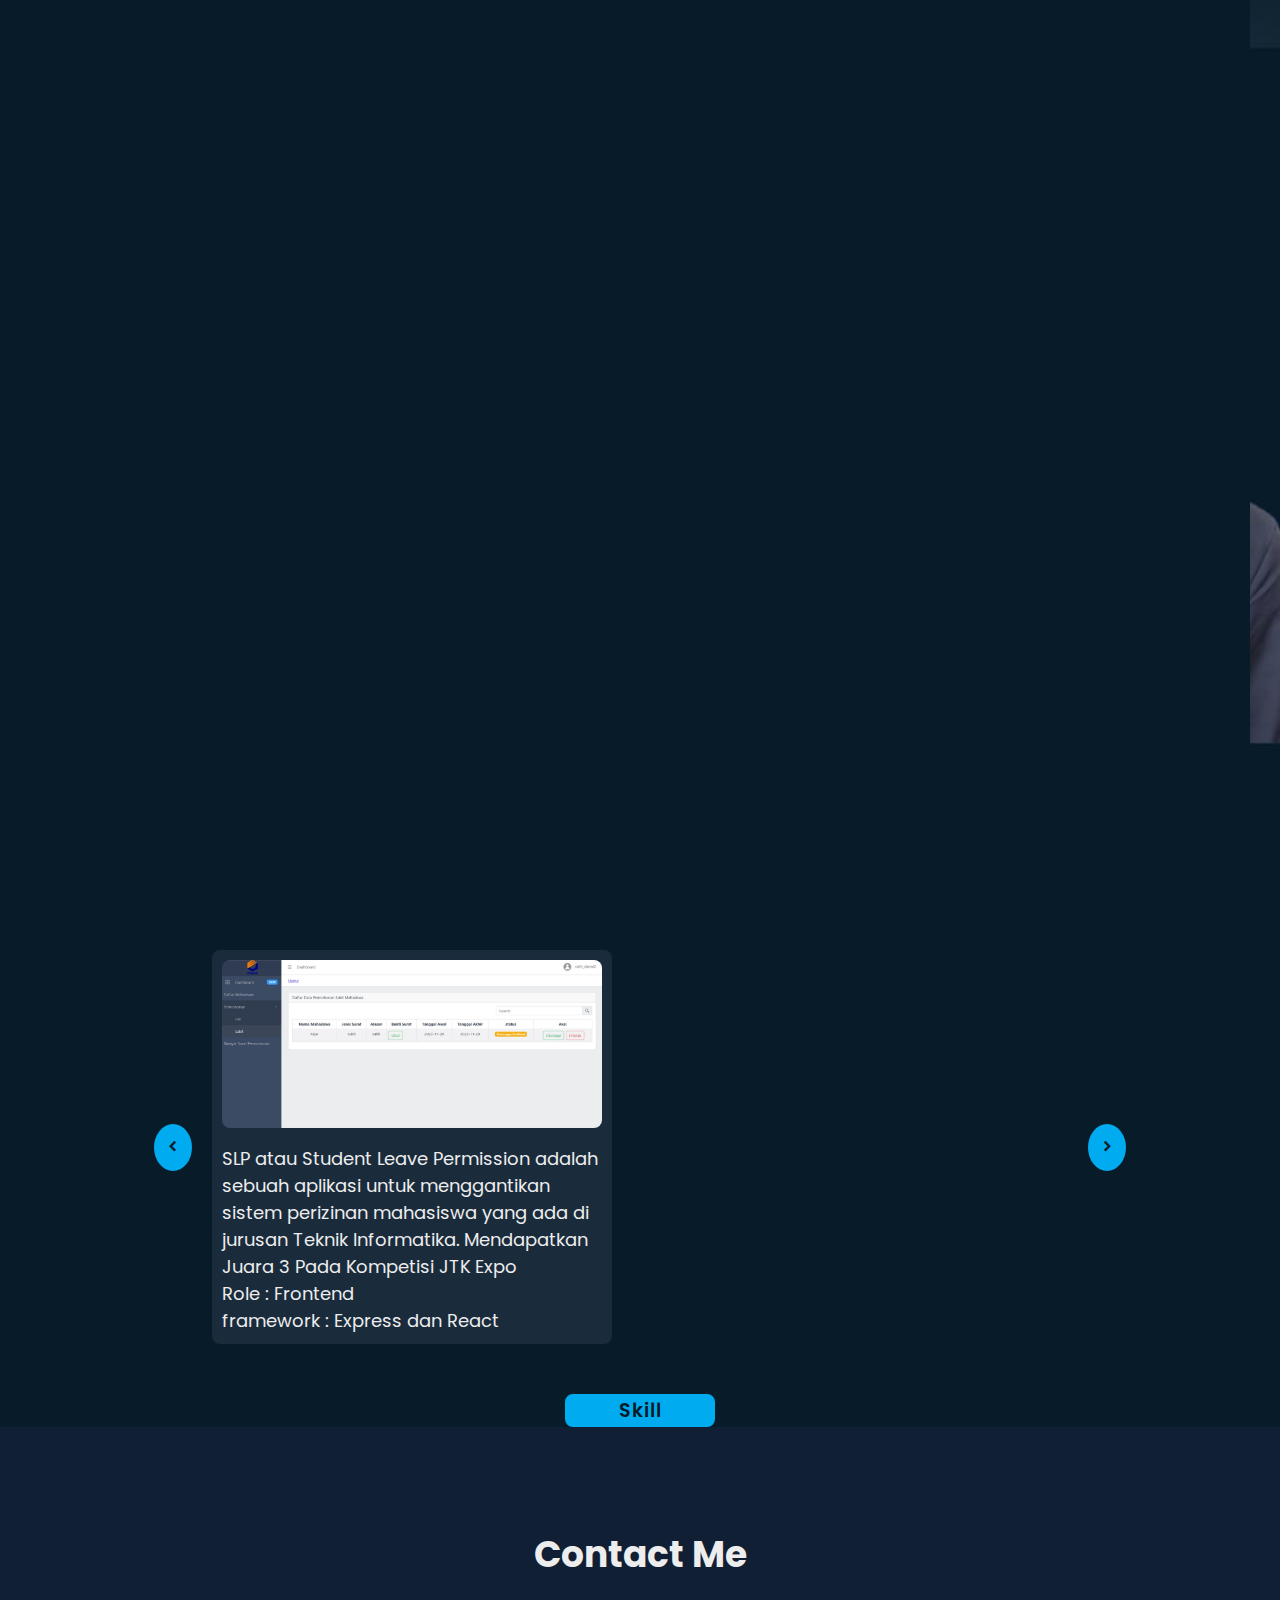
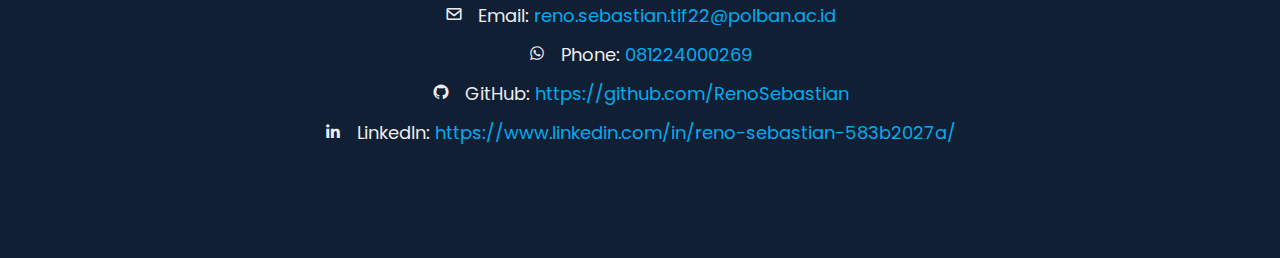
<file: index.html>
<!DOCTYPE html>
<html lang="en">
  <head>
    <meta charset="UTF-8" />
    <meta http-equiv="X-UA-Compatible" content="IE=edge" />
    <meta name="viewport" content="width=device-width, initial-scale=1.0" />
    <title>Reno Sebastian Portfolio</title>
    <link rel="stylesheet" href="style.css" />
    <link
      href="https://unpkg.com/boxicons@2.1.4/css/boxicons.min.css"
      rel="stylesheet"
    />
  </head>
  <body>
    <header class="header">
      <a href="#" class="logo">Portfolio</a>

      <nav class="navbar">
        <a href="#home">About</a>
        <a href="#porto">Portfolio</a>
      </nav>
    </header>

    <section class="home" id="home">
      <div class="home-content">
        <h1>Hi, saya Reno Sebastian</h1>
        <h3>Frontend Developer</h3>
        <p>
          Halo, saya adalah Reno Sebastian seorang mahasiswa tingkat 2 dari
          Politeknik Negeri Bandung jurusan Teknik Komputer dan Informatika
          prodi D3-Teknik Informatika
        </p>

        <div class="btn-box">
          <a href="#contact">Hire Me</a>
        </div>
      </div>

      <div class="home-sci">
        <a href="https://github.com/RenoSebastian"
          ><i class="bx bxl-github"></i
        ></a>
        <a href="https://www.instagram.com/renosebas_?igsh=YXRuY3htNmk1ZDky"
          ><i class="bx bxl-instagram"></i
        ></a>
        <a href="https://www.linkedin.com/in/reno-sebastian-583b2027a/"
          ><i class="bx bxl-linkedin"></i
        ></a>
      </div>

      <span class="home-imgHover"></span>
    </section>

    <section class="porto" id="porto">
      <!-- Carousel Section -->
      <div class="carousel">
        <button class="carousel-prev">
          <i class="bx bxs-chevron-left"></i>
        </button>
        <div class="carousel-content">
          <div class="carousel-card">
            <div class="carousel-image">
              <img src="slp.jpg" alt="slp" width="400" height="300" />
            </div>
            <div class="carousel-description">
              SLP atau Student Leave Permission adalah sebuah aplikasi untuk
              menggantikan sistem perizinan mahasiswa yang ada di jurusan Teknik
              Informatika. Mendapatkan Juara 3 Pada Kompetisi JTK Expo
              <p>Role : Frontend</p>
              <p>framework : Express dan React</p>
            </div>
          </div>
          <div class="carousel-card">
            <div class="carousel-image">
              <img src="cart.jpg" alt="cart" width="400" height="300" />
            </div>
            <div class="carousel-description">
              Aplikasi tersebut adalah sebuah website e-commerce.
              <p>Role : Fullstack</p>
              <p>framework : Codeigniter</p>
            </div>
          </div>
          <div class="carousel-card">
            <div class="carousel-image">
              <img
                src="moneyfest.jpg"
                alt="moneyfest"
                width="400"
                height="300"
              />
            </div>
            <div class="carousel-description">
              Ini adalah project menggunakan flutter yang bertujuan sebagai
              aplikasi kelola keuangan.
              <p>Role : Frontend</p>
              <p>framework : Laravel dan flutter</p>
            </div>
          </div>
          <div class="carousel-card">
            <div class="carousel-image">
              <img src="sql.jpg" alt="sql" width="400" height="300" />
            </div>
            <div class="carousel-description">
              gambar disamping adalah implementasi dari SQL menggunakan oracle.
            </div>
          </div>
        </div>
        <button class="carousel-next">
          <i class="bx bxs-chevron-right"></i>
        </button>
      </div>
      <div class="btn-box" style="display: flex; justify-content: center; align-items: center;">
        <a href="skill.html">Skill</a>
      </div>
    </div>
    </section>

    <section class="contact" id="contact">
      <h1>Contact Me</h1>
      <div class="contact-info">
        <p>
          <i class="bx bx-envelope"></i> Email:
          <a href="mailto:reno.sebastian.tif22@polban.ac.id"
            >reno.sebastian.tif22@polban.ac.id</a
          >
        </p>
        <p>
          <i class="bx bxl-whatsapp"></i> Phone:
          <a href="tel:+6281224000269">081224000269</a>
        </p>
        <p>
          <i class="bx bxl-github"></i> GitHub:
          <a href="https://github.com/RenoSebastian" target="_blank"
            >https://github.com/RenoSebastian</a
          >
        </p>
        <p>
          <i class="bx bxl-linkedin"></i> LinkedIn:
          <a
            href="https://www.linkedin.com/in/reno-sebastian-583b2027a/"
            target="_blank"
            >https://www.linkedin.com/in/reno-sebastian-583b2027a/</a
          >
        </p>
      </div>
    </section>
    <script src="script.js"></script>
  </body>
</html>
</file>
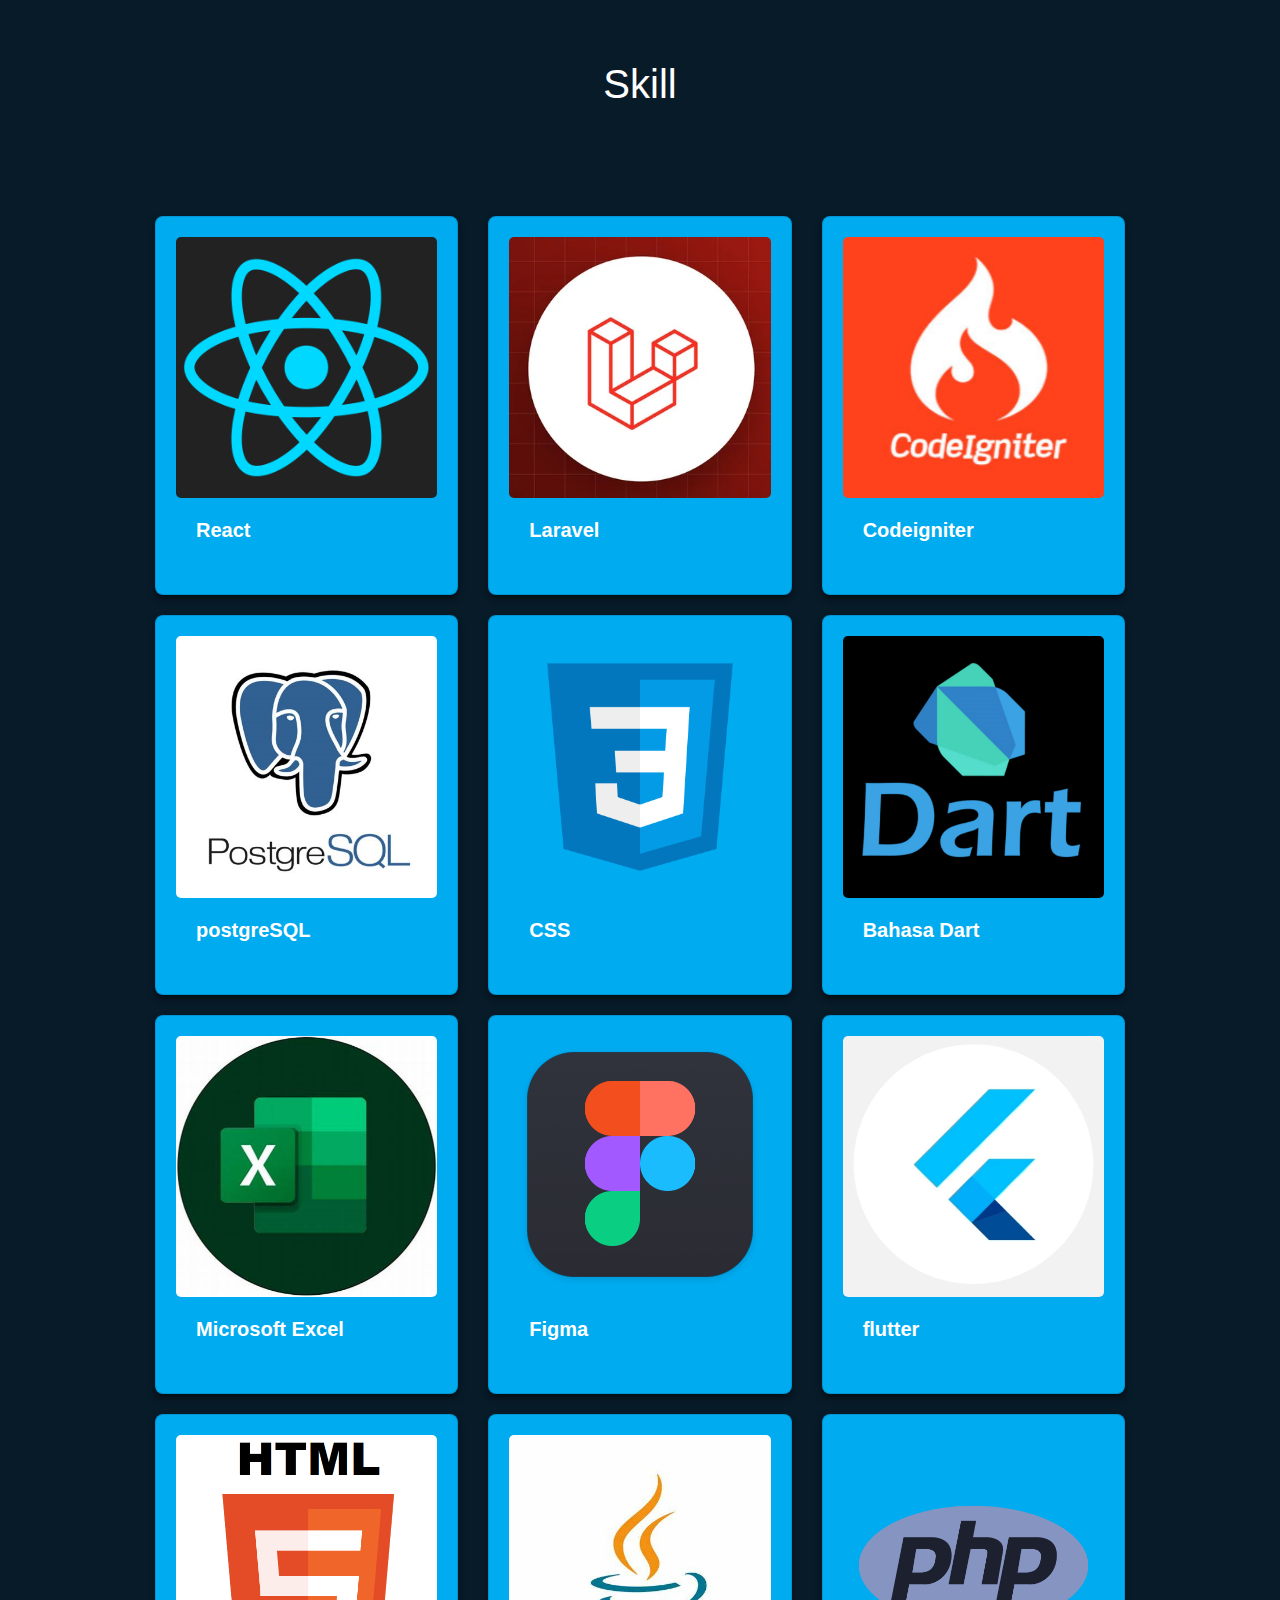
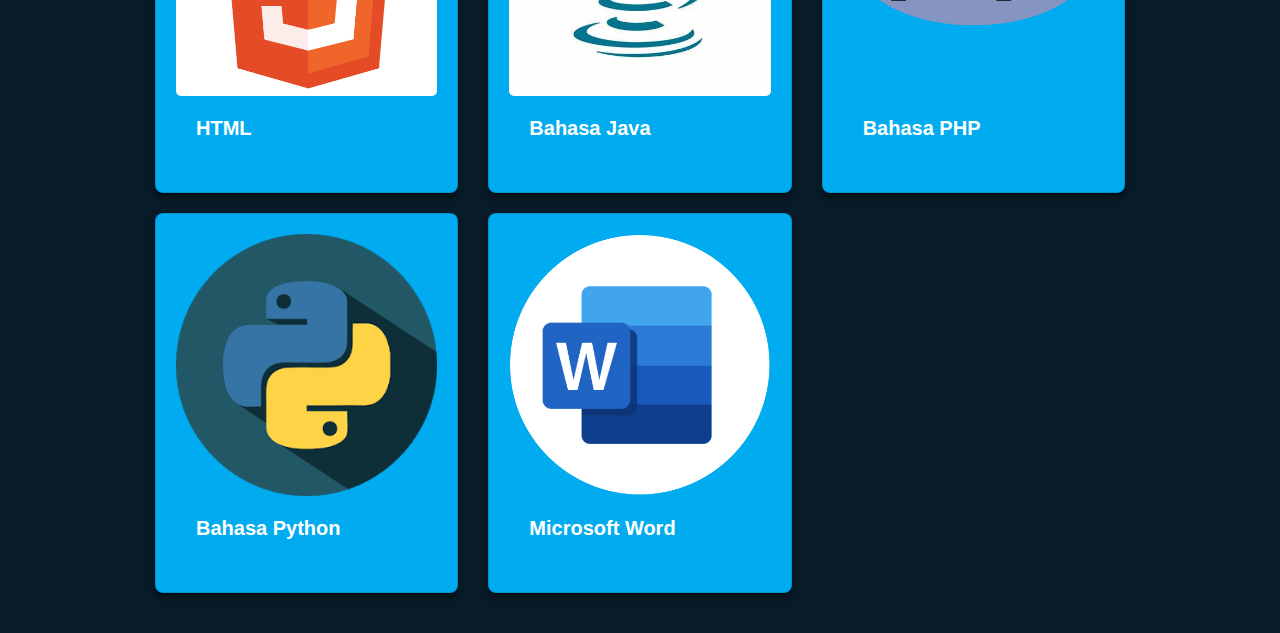
<file: skill.html>
<!DOCTYPE html>
<html lang="en">
  <head>
    <meta charset="UTF-8" />
    <meta name="viewport" content="width=device-width, initial-scale=1.0" />
    <title>Portfolio</title>
    <!-- Bootstrap CSS -->
    <link
      href="https://stackpath.bootstrapcdn.com/bootstrap/4.5.2/css/bootstrap.min.css"
      rel="stylesheet"
    />
    <!-- Font Awesome for Icons -->
    <link
      rel="stylesheet"
      href="https://cdnjs.cloudflare.com/ajax/libs/font-awesome/5.15.3/css/all.min.css"
    />
    <style>
      body {
        background-color: #081b29;
        color: #fff;
        font-family: "Arial", sans-serif;
      }

      header {
        color: #fff;
        text-align: center;
        padding: 60px 0;
        margin-bottom: 40px;
      }

      .about,
      .projects {
        margin: 20px auto;
        max-width: 1000px;
      }

      .about h2,
      .projects h2 {
        text-align: center;
        margin-bottom: 40px;
        color: #fff;
      }

      .project {
        background-color: #00abf0;
        padding: 20px;
        margin-bottom: 20px;
        box-shadow: 0 4px 6px rgba(0, 0, 0, 0.5);
        border-radius: 8px;
        transition: transform 0.3s, box-shadow 0.3s;
      }

      .project:hover {
        transform: translateY(-10px);
        box-shadow: 0 6px 8px rgba(0, 0, 0, 0.8);
      }

      .project img {
        width: 100%;
        height: auto;
        border-radius: 5px;
      }

      .card-title {
        color: #fff;
        font-weight: bold;
      }

      .card-text {
        color: #ccc;
      }

      footer {
        background: linear-gradient(135deg, #292929, #0a0a0a);
        color: #fff;
        text-align: center;
        padding: 10px 0;
        margin-top: 40px;
      }

      .fa {
        margin-right: 10px;
      }

      .navbar {
        margin-bottom: 20px;
      }

      .nav-link {
        color: #fff !important;
      }

      .navbar-brand {
        font-weight: bold;
        color: #fff !important;
      }
    </style>
  </head>
  <body>
    <header>
      <h1>Skill</h1>
    </header>
    <section id="projects" class="projects">
      <div class="container">
        <div class="row">
          <div class="col-md-4">
            <div class="card project">
              <img src="img/react.png" class="card-img-top" alt="Project 1" />
              <div class="card-body">
                <h5 class="card-title">React</h5>
              </div>
            </div>
          </div>
          <div class="col-md-4">
            <div class="card project">
              <img src="img/laravel.png" class="card-img-top" alt="Project 2" />
              <div class="card-body">
                <h5 class="card-title">Laravel</h5>
              </div>
            </div>
          </div>
          <div class="col-md-4">
            <div class="card project">
              <img src="img/CI.png" class="card-img-top" alt="Project 3" />
              <div class="card-body">
                <h5 class="card-title">Codeigniter</h5>
              </div>
            </div>
          </div>
          <div class="col-md-4">
            <div class="card project">
              <img src="img/postgre.png" class="card-img-top" alt="Project 4" />
              <div class="card-body">
                <h5 class="card-title">postgreSQL</h5>
              </div>
            </div>
          </div>
          <div class="col-md-4">
            <div class="card project">
              <img src="img/css.png" class="card-img-top" alt="Project 5" />
              <div class="card-body">
                <h5 class="card-title">CSS</h5>
              </div>
            </div>
          </div>
          <div class="col-md-4">
            <div class="card project">
              <img src="img/dart.png" class="card-img-top" alt="Project 5" />
              <div class="card-body">
                <h5 class="card-title">Bahasa Dart</h5>
              </div>
            </div>
          </div>
          <div class="col-md-4">
            <div class="card project">
              <img src="img/excel.png" class="card-img-top" alt="Project 5" />
              <div class="card-body">
                <h5 class="card-title">Microsoft Excel</h5>
              </div>
            </div>
          </div>
          <div class="col-md-4">
            <div class="card project">
              <img src="img/figma.png" class="card-img-top" alt="Project 5" />
              <div class="card-body">
                <h5 class="card-title">Figma</h5>
              </div>
            </div>
          </div>
          <div class="col-md-4">
            <div class="card project">
              <img src="img/flutter.png" class="card-img-top" alt="Project 5" />
              <div class="card-body">
                <h5 class="card-title">flutter</h5>
              </div>
            </div>
          </div>
          <div class="col-md-4">
            <div class="card project">
              <img src="img/html.png" class="card-img-top" alt="Project 5" />
              <div class="card-body">
                <h5 class="card-title">HTML</h5>
              </div>
            </div>
          </div>
          <div class="col-md-4">
            <div class="card project">
              <img src="img/java.png" class="card-img-top" alt="Project 5" />
              <div class="card-body">
                <h5 class="card-title">Bahasa Java</h5>
              </div>
            </div>
          </div>
          <div class="col-md-4">
            <div class="card project">
              <img src="img/php.png" class="card-img-top" alt="Project 5" />
              <div class="card-body">
                <h5 class="card-title">Bahasa PHP</h5>
              </div>
            </div>
          </div>
          <div class="col-md-4">
            <div class="card project">
              <img src="img/python.png" class="card-img-top" alt="Project 5" />
              <div class="card-body">
                <h5 class="card-title">Bahasa Python</h5>
              </div>
            </div>
          </div>
          <div class="col-md-4">
            <div class="card project">
              <img src="img/word.png" class="card-img-top" alt="Project 5" />
              <div class="card-body">
                <h5 class="card-title">Microsoft Word</h5>
              </div>
            </div>
          </div>
        </div>
      </div>
    </section>

    <!-- Bootstrap JS and Popper.js (optional) -->
    <script src="https://code.jquery.com/jquery-3.5.1.slim.min.js"></script>
    <script src="https://cdn.jsdelivr.net/npm/@popperjs/core@2.9.2/dist/umd/popper.min.js"></script>
    <script src="https://stackpath.bootstrapcdn.com/bootstrap/4.5.2/js/bootstrap.min.js"></script>
  </body>
</html>
</file>
<file: style.css>
@import url('https://fonts.googleapis.com/css2?family=Poppins:wght@300;400;500;600;700;800;900&display=swap');

* {
    margin: 0;
    padding: 0;
    box-sizing: border-box;
    font-family: 'Poppins', sans-serif;
}

body {
    background: #081b29;
    color: #ededed;
}

.header {
    position: fixed;
    top: 0;
    left: 0;
    width: 100%;
    padding: 20px 10%;
    background: transparent;
    display: flex;
    justify-content: space-between;
    align-items: center;
    z-index: 100;
}

.logo {
    position: relative;
    font-size: 25px;
    color: #ededed;
    text-decoration: none;
    font-weight: 600;
}

.logo::before {
    content: "";
    position: absolute;
    top: 0;
    right: 0;
    width: 100%;
    height: 100%;
    background: #081b29;
    animation: showRight 1s ease forwards;
    animation-delay: .4s;
}

.navbar a {
    font-size: 18px;
    color:#ededed;
    text-decoration: none;
    font-weight: 500;
    margin-left: 35px;
}

.navbar a:hover, 
.navbar a:active {
    color: #00abf0;
}

.home {
    background: url('home3.jpg') no-repeat;
    background-size: cover;
    background-position: center;
    display: flex;
    height: 100vh;
    align-items: center;
    padding: 0 10%;
}

.home-content {
    max-width: 600px;
}

.home-content h1 {
    position: relative;
    font-size: 56px;
    font-weight: 700;
    line-height: 1.2;
}

.home-content h1::before {
    content: "";
    position: absolute;
    top: 0;
    right: 0;
    width: 100%;
    height: 100%;
    background: #081b29;
    animation: showRight 1s ease forwards;
    animation-delay: 1s;
}

.home-content h3 {
    position: relative;
    font-size: 32px;
    font-weight: 700;
    color: #00abf0;
}

.home-content h3::before {
    content: "";
    position: absolute;
    top: 0;
    right: 0;
    width: 100%;
    height: 100%;
    background: #081b29;
    animation: showRight 1s ease forwards;
    animation-delay: 1.3s;
}

.home-content p {
    position: relative;
    font-size: 16px;
    margin: 20px 0 40px;
}

.home-content p::before {
    content: "";
    position: absolute;
    top: 0;
    right: 0;
    width: 100%;
    height: 100%;
    background: #081b29;
    animation: showRight 1s ease forwards;
    animation-delay: 1.6s;
}

.home-content .carousel {
    display: flex;
    align-items: center;
    justify-content: center;
    margin: 20px 0;
    text-align: center;
}

.carousel {
    display: flex;
    align-items: center;
    justify-content: center;
    margin: 50px 0;
    text-align: center;
}

.carousel-prev,
.carousel-next {
    background: #00abf0;
    border: none;
    color: #081b29;
    padding: 10px;
    cursor: pointer;
    border-radius: 100%;
    font-size: 18px;
    transition: background 0.3s;
}

.carousel-prev:hover,
.carousel-next:hover {
    background: #0077b6;
}

.carousel-content {
    display: flex;
    overflow: hidden;
    width: 70%;
}

.carousel-card {
    display: flex;
    flex-direction: column; /* Stack image and description vertically */
    align-items: center;
    margin: 0 20px;
    flex: 0 0 auto;
    width: 400px; /* Set a fixed width for each card */
    padding: 10px;
    background-color: #1a2b3c; /* Optional: Add a background color to the card */
    border-radius: 8px; /* Optional: Add some rounding to the card edges */
}

.carousel-image {
    flex: 1;
}

.carousel-image img {
    width: 100%; /* Make the image take the full width of the card */
    height: auto; /* Maintain the aspect ratio */
    object-fit: cover; /* Ensures that the aspect ratio is maintained */
    border-radius: 8px;
}

.carousel-description {
    flex: 1;
    margin-top: 10px; /* Add some space between the image and the description */
    font-size: 18px;
    text-align: left; /* Optional: Align text to the left */
    color: #ededed; /* Ensure the text color is visible */
}

.about {
    padding: 100px 10%;
    background: #101f33;
    color: #ededed;
    text-align: center;
}

.about h2 {
    font-size: 36px;
    margin-bottom: 20px;
}

.about p {
    font-size: 18px;
    line-height: 1.6;
}

.home-content .btn-box {
    position: relative;
    display: flex;
    justify-content: space-between;
    width: 345px;
    height: 50px;
}

.home-content .btn-box::before {
    content: "";
    position: absolute;
    top: 0;
    right: 0;
    width: 100%;
    height: 100%;
    background: #081b29;
    animation: showRight 1s ease forwards;
    animation-delay: 1.9s;
    z-index: 2;
}

.btn-box a {
    position: relative;
    display: inline-flex;
    width: 150px;
    height: 100%;
    justify-content: center;
    align-items: center;
    background: #00abf0;
    border: 2px solid #00abf0;
    border-radius: 8px;
    font-size: 19px;
    color: #081b29;
    text-decoration: none;
    font-weight: 600;
    letter-spacing: 1px;
    z-index: 1;
    overflow: hidden;
    transition: .5s;
}

.btn-box a:hover {
    color: #00abf0;
}

.btn-box a:nth-child(2) {
    background: transparent;
    color: #00abf0 ;
}

.btn-box a:nth-child(2):hover {
    color: #081b29;
}

.btn-box a:nth-child(2)::before {
    background: #00abf0;
}

.btn-box a::before {
    content: '';
    position: absolute;
    top: 0;
    left: 0;
    width: 0;
    height: 100%;
    background: #081b29;
    z-index: -1;
    transition: .5s;
}

.btn-box a:hover::before {
    width: 100%;
}

.home-sci {
    position: absolute;
    bottom: 40px;
    width: 170px;
    display: flex;
    justify-content: space-between;
}

.home-sci::before {
    content: "";
    position: absolute;
    top: 0;
    right: 0;
    width: 100%;
    height: 100%;
    background: #081b29;
    animation: showRight 1s ease forwards;
    animation-delay: 2.5s;
    z-index: 2;
}

.home-sci a {
    position: relative;
    display: inline-flex;
    justify-content: center;
    align-items: center;
    width: 40px;
    height: 40px;
    background: transparent;
    border: 2px solid #00abf0;
    border-radius: 50%;
    font-size: 20px;
    color: #00abf0;
    text-decoration: none;
    z-index: 1;
    overflow: hidden;
    transition: .5s;
}

.home-sci a:hover {
    color: #081b29;
}

.home-sci a::before {
    content: '';
    position: absolute;
    top: 0;
    left: 0;
    width: 0;
    height: 100%;
    background: #00abf0;
    z-index: -1;
    transition: .5s;
}

.home-sci a:hover::before {
    width: 100%;
}

.home-imgHover {
    position: absolute;
    top: 0;
    right: 30px;
    width: 500px;
    height: 100%;
    background: transparent;
    transition: .3s;
    animation: maniActiveHover .1s forwards;
    animation-delay: 4s;
    pointer-events: none;
}

.home-imgHover:hover {
    background: #081b29;
    opacity: .8;
}

.home-imgHover::after {
    content: "";
    position: absolute;
    top: 0;
    right: 0;
    width: 120%;
    height: 100%;
    background: #081b29;
    animation: showRight 1s ease forwards;
    animation-delay: 3s;
    z-index: 100;
}

.contact {
    padding: 100px 10%;
    background: #101f33;
    color: #ededed;
    text-align: center;
}

.contact h1 {
    font-size: 36px;
    margin-bottom: 20px;
}

.contact-info {
    font-size: 18px;
    line-height: 1.6;
}

.contact-info p {
    margin: 10px 0;
}

.contact-info a {
    color: #00abf0;
    text-decoration: none;
    transition: color 0.3s;
}

.contact-info a:hover {
    color: #0077b6;
}

.contact-info i {
    margin-right: 10px;
}


/* Keyframe Animation */
@keyframes showRight {
    100% {
        width: 0;
    }
}

@keyframes maniActiveHover {
    100% {
        pointer-events: auto;
    }
}
</file>
